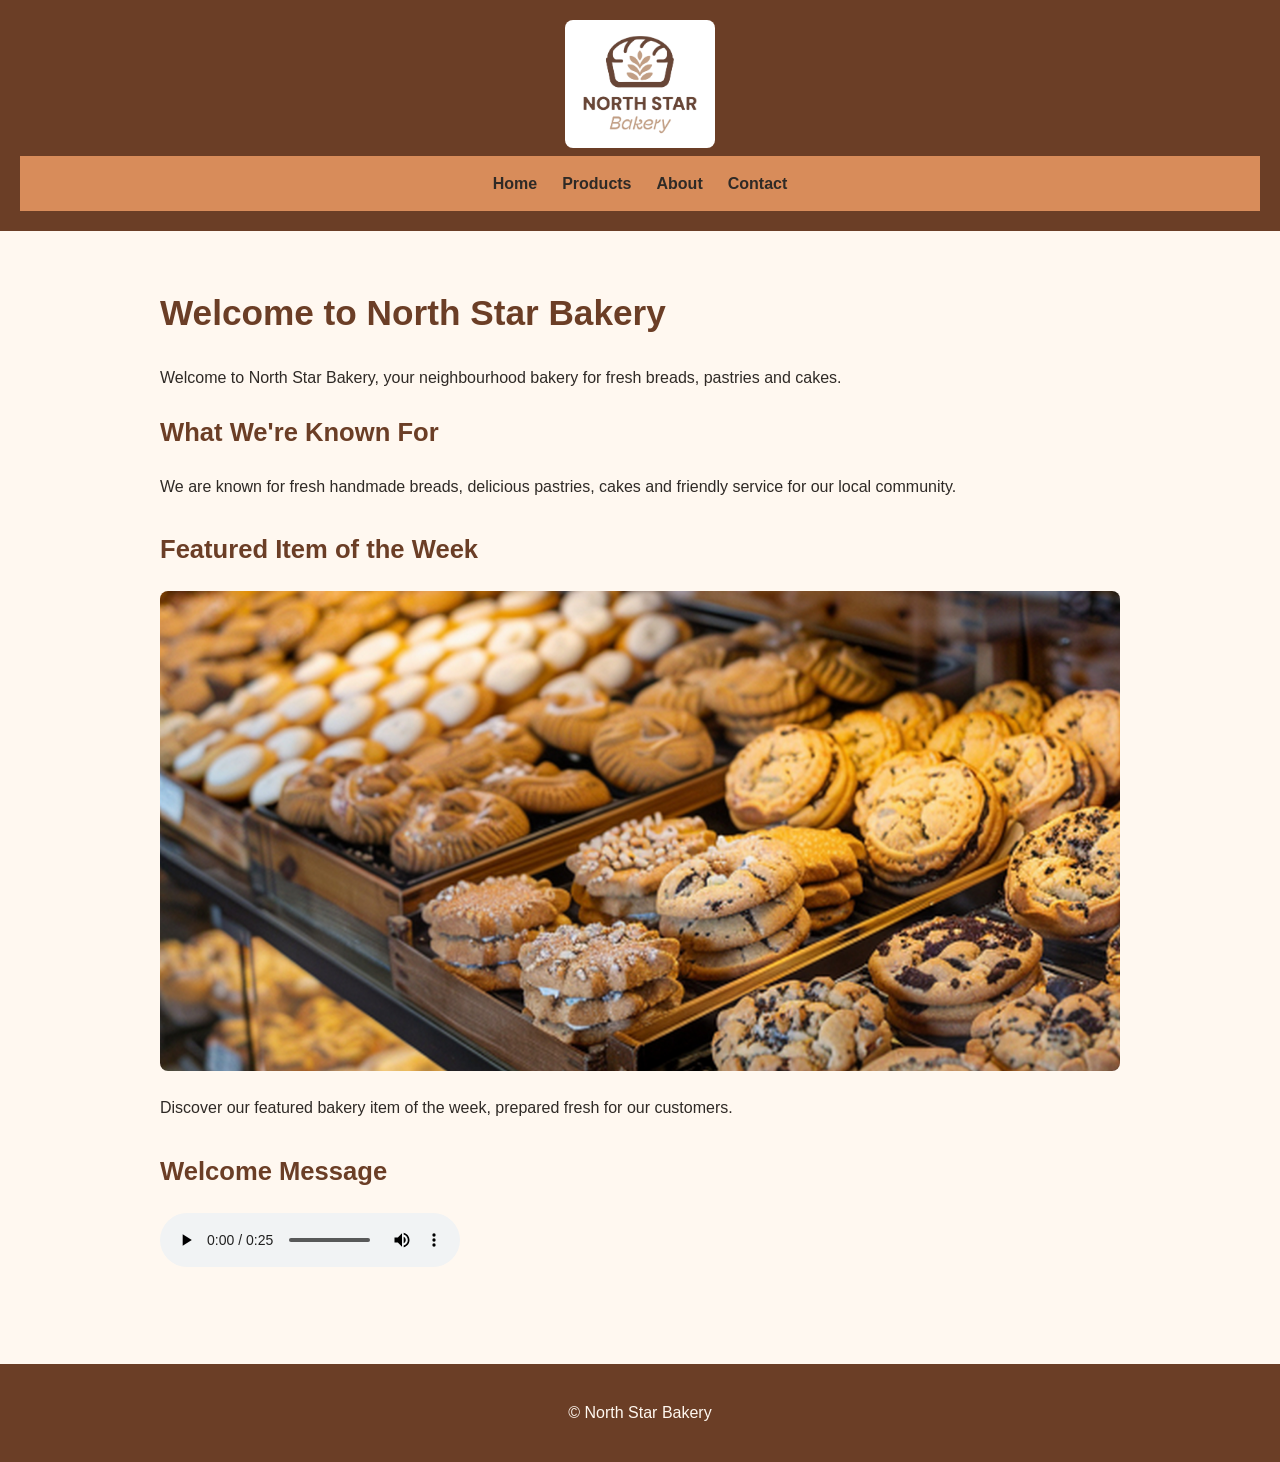
<file: index.html>
<!DOCTYPE html>
<html lang="en">

<head>
  <meta charset="UTF-8">
  <meta name="viewport" content="width=device-width, initial-scale=1.0">
  <title>North Star Bakery | Home</title>
  <link rel="stylesheet" href="styles.css">
</head>

<body>

  <header>
    <img src="bakery-logo_c.png" alt="North Star Bakery logo">

    <nav aria-label="Main navigation">
      <ul>
        <li><a href="index.html">Home</a></li>
        <li><a href="products.html">Products</a></li>
        <li><a href="about.html">About</a></li>
        <li><a href="contact.html">Contact</a></li>
      </ul>
    </nav>
  </header>

  <main>

    <h1>Welcome to North Star Bakery</h1>

    <p>
      Welcome to North Star Bakery, your neighbourhood bakery for
      fresh breads, pastries and cakes.
    </p>

    <section>
      <h2>What We're Known For</h2>

      <p>
        We are known for fresh handmade breads, delicious pastries,
        cakes and friendly service for our local community.
      </p>
    </section>

    <section>
      <h2>Featured Item of the Week</h2>

      <picture>
        <source media="(min-width: 700px)"
                srcset="bakery-feature-large_c.png">

        <img src="bakery-feature-small_c.png"
             alt="Featured baked item from North Star Bakery">
      </picture>

      <p>
        Discover our featured bakery item of the week,
        prepared fresh for our customers.
      </p>
    </section>

    <section>
      <h2>Welcome Message</h2>

      <audio controls>
        <source src="bakery-welcome_c.mp3" type="audio/mpeg">
        Your browser does not support the audio element.
      </audio>
    </section>

  </main>

  <footer>
    <p>&copy; North Star Bakery</p>
  </footer>

</body>

</html>
</file>
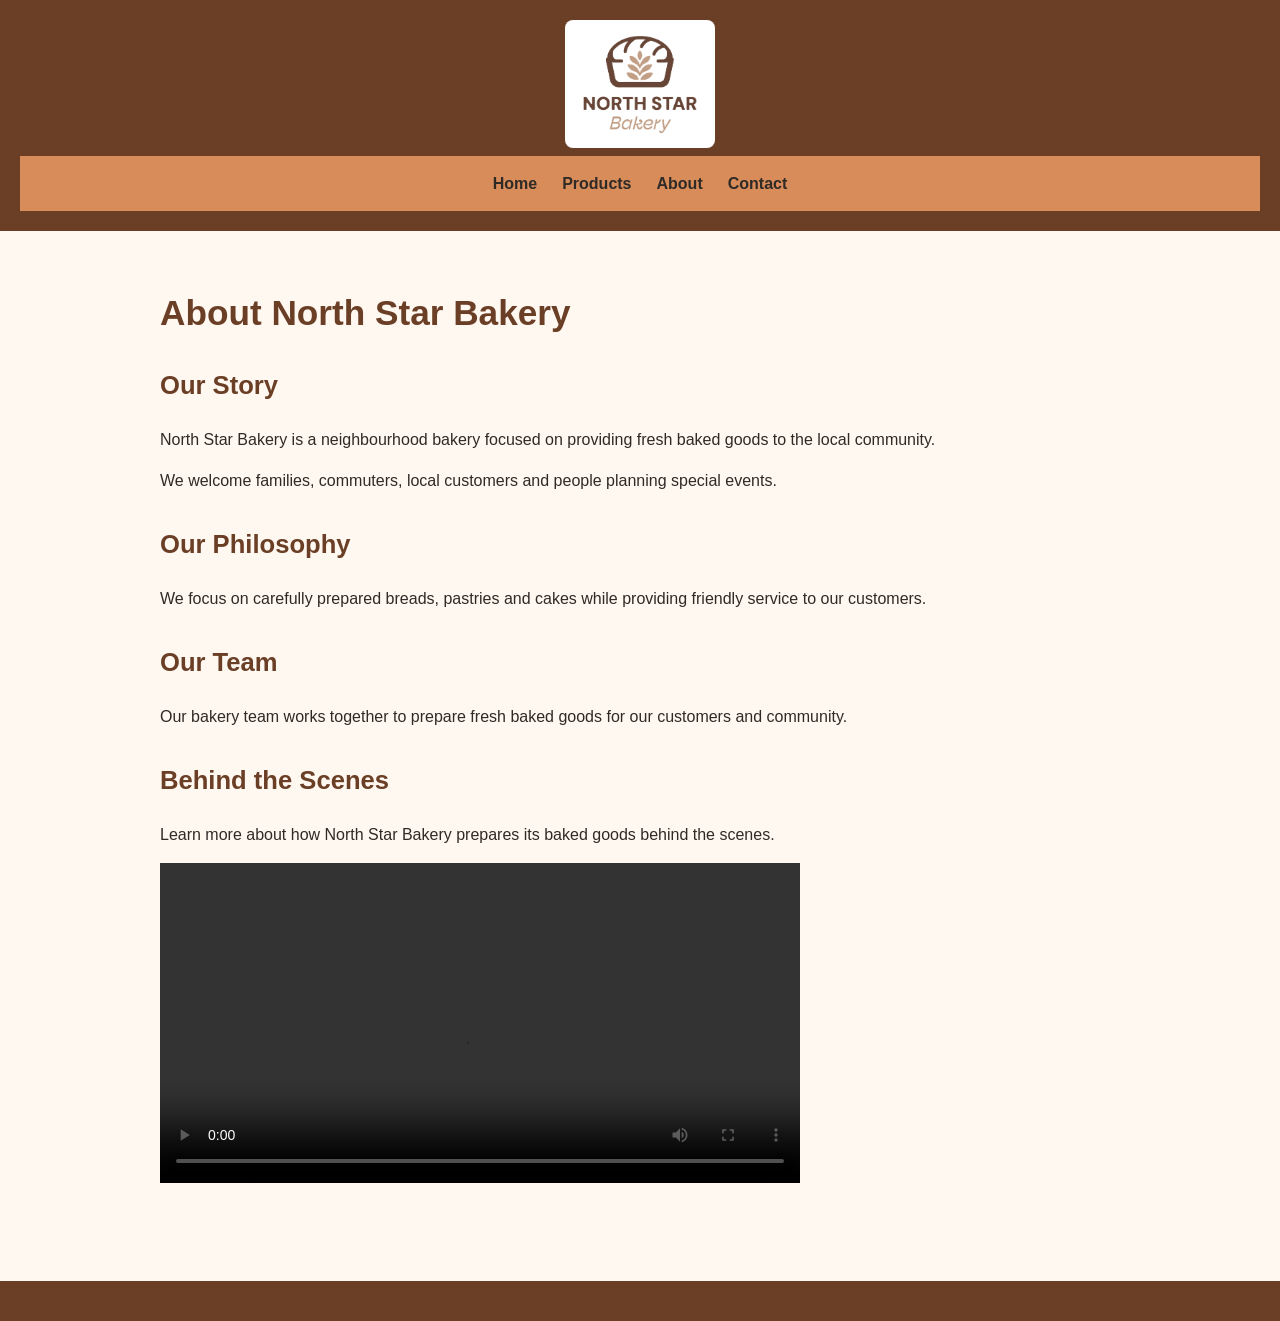
<file: about.html>
<!DOCTYPE html>
<html lang="en">

<head>
  <meta charset="UTF-8">
  <meta name="viewport" content="width=device-width, initial-scale=1.0">
  <title>North Star Bakery | About</title>
  <link rel="stylesheet" href="styles.css">
</head>

<body>

  <header>
    <img src="bakery-logo_c.png"
         alt="North Star Bakery logo">

    <nav aria-label="Main navigation">
      <ul>
        <li><a href="index.html">Home</a></li>
        <li><a href="products.html">Products</a></li>
        <li><a href="about.html">About</a></li>
        <li><a href="contact.html">Contact</a></li>
      </ul>
    </nav>
  </header>

  <main>

    <h1>About North Star Bakery</h1>

    <section>
      <h2>Our Story</h2>

      <p>
        North Star Bakery is a neighbourhood bakery focused on
        providing fresh baked goods to the local community.
      </p>

      <p>
        We welcome families, commuters, local customers and
        people planning special events.
      </p>
    </section>

    <section>
      <h2>Our Philosophy</h2>

      <p>
        We focus on carefully prepared breads, pastries and cakes
        while providing friendly service to our customers.
      </p>
    </section>

    <section>
      <h2>Our Team</h2>

      <p>
        Our bakery team works together to prepare fresh baked
        goods for our customers and community.
      </p>
    </section>

    <section>
      <h2>Behind the Scenes</h2>

      <p>
        Learn more about how North Star Bakery prepares its
        baked goods behind the scenes.
      </p>

      
<video controls width="640">
  <source src="Video Project.mp4" type="video/mp4">
  Your browser does not support the video element.
</video>      
    </section>

  </main>

  <footer>
</file>
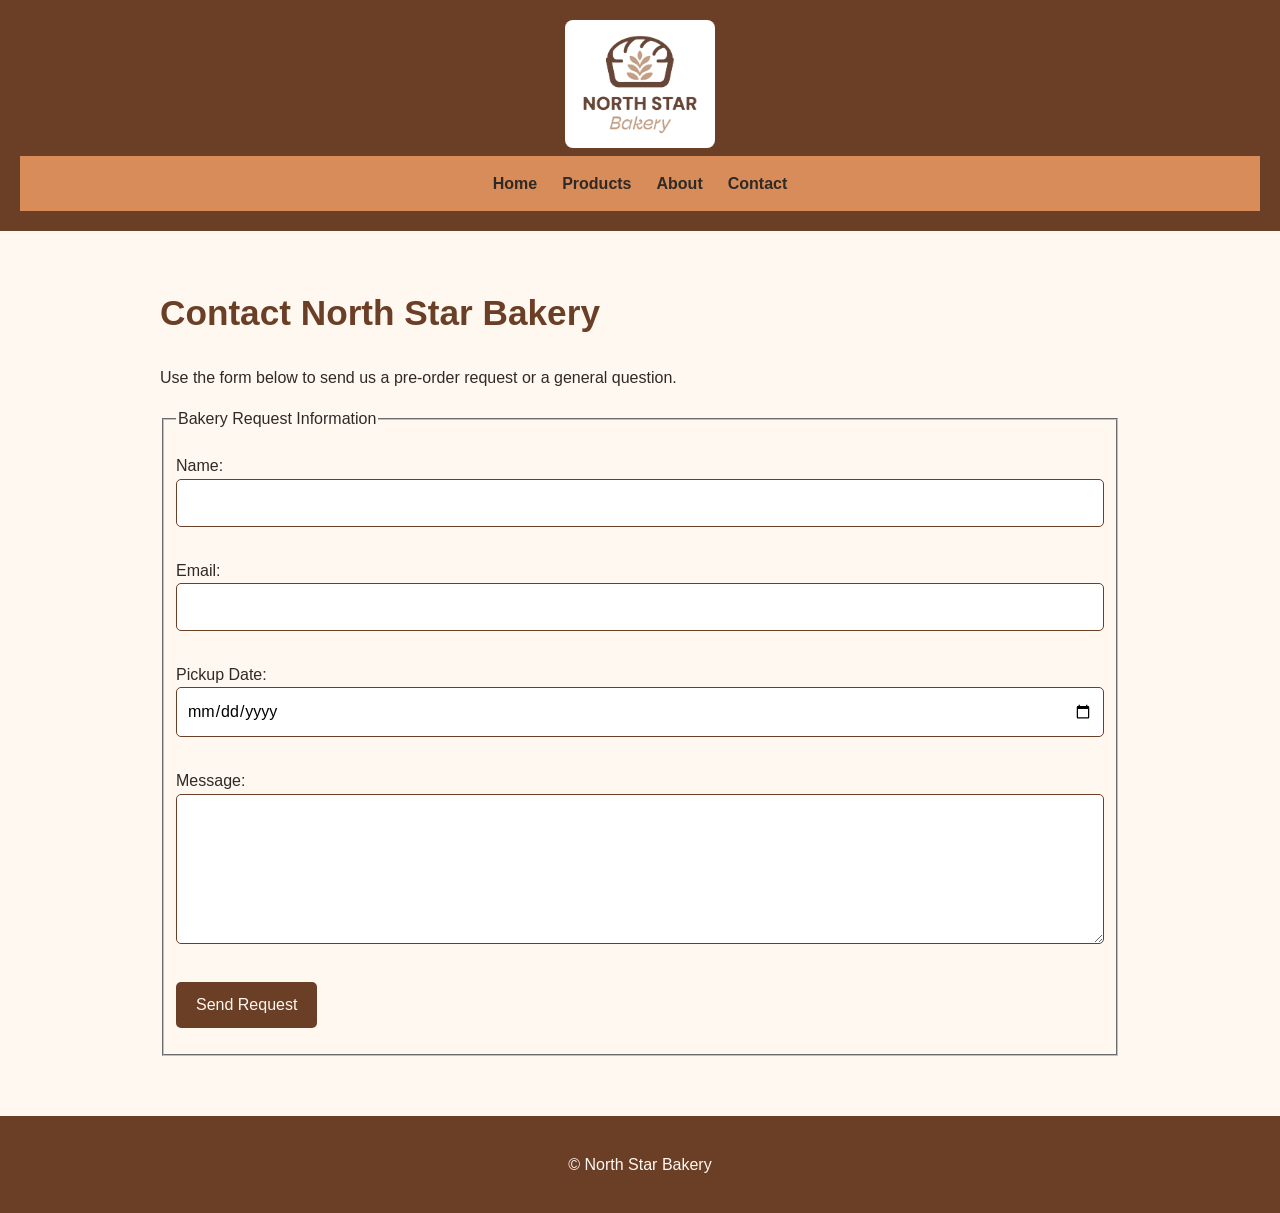
<file: contact.html>
<!DOCTYPE html>
<html lang="en">

<head>
  <meta charset="UTF-8">
  <meta name="viewport" content="width=device-width, initial-scale=1.0">
  <title>North Star Bakery | Contact</title>
  <link rel="stylesheet" href="styles.css">
</head>

<body>

  <header>
    <img src="bakery-logo_c.png"
         alt="North Star Bakery logo">

    <nav aria-label="Main navigation">
      <ul>
        <li><a href="index.html">Home</a></li>
        <li><a href="products.html">Products</a></li>
        <li><a href="about.html">About</a></li>
        <li><a href="contact.html">Contact</a></li>
      </ul>
    </nav>
  </header>

  <main>

    <h1>Contact North Star Bakery</h1>

    <p>
      Use the form below to send us a pre-order request
      or a general question.
    </p>

<form id="contactForm" action="#" method="post" novalidate>
  <fieldset>

        <legend>Bakery Request Information</legend>

        <p>
          <label for="name">Name:</label><br>
          <input type="text"
                 id="name"
                 name="name"
                 required>
        </p>

        <p>
          <label for="email">Email:</label><br>
          <input type="email"
                 id="email"
                 name="email"
                 required>
        </p>

        <p>
          <label for="pickup-date">Pickup Date:</label><br>
          <input type="date"
                 id="pickup-date"
                 name="pickup-date"
                 required>
        </p>
<p>
  <label for="message">Message:</label><br>
  <textarea id="message" name="message" rows="5"></textarea>
</p>

<p id="nameError" class="error-message"></p>
<p id="emailError" class="error-message"></p>
<p id="messageError" class="error-message"></p>

<button type="submit">Send Request</button>

<p id="formStatus" aria-live="polite"></p>

</fieldset>
</form>

</main>

<footer>
  <p>&copy; North Star Bakery</p>
</footer>

<script src="script.js"></script>

</body>
</html>
</file>
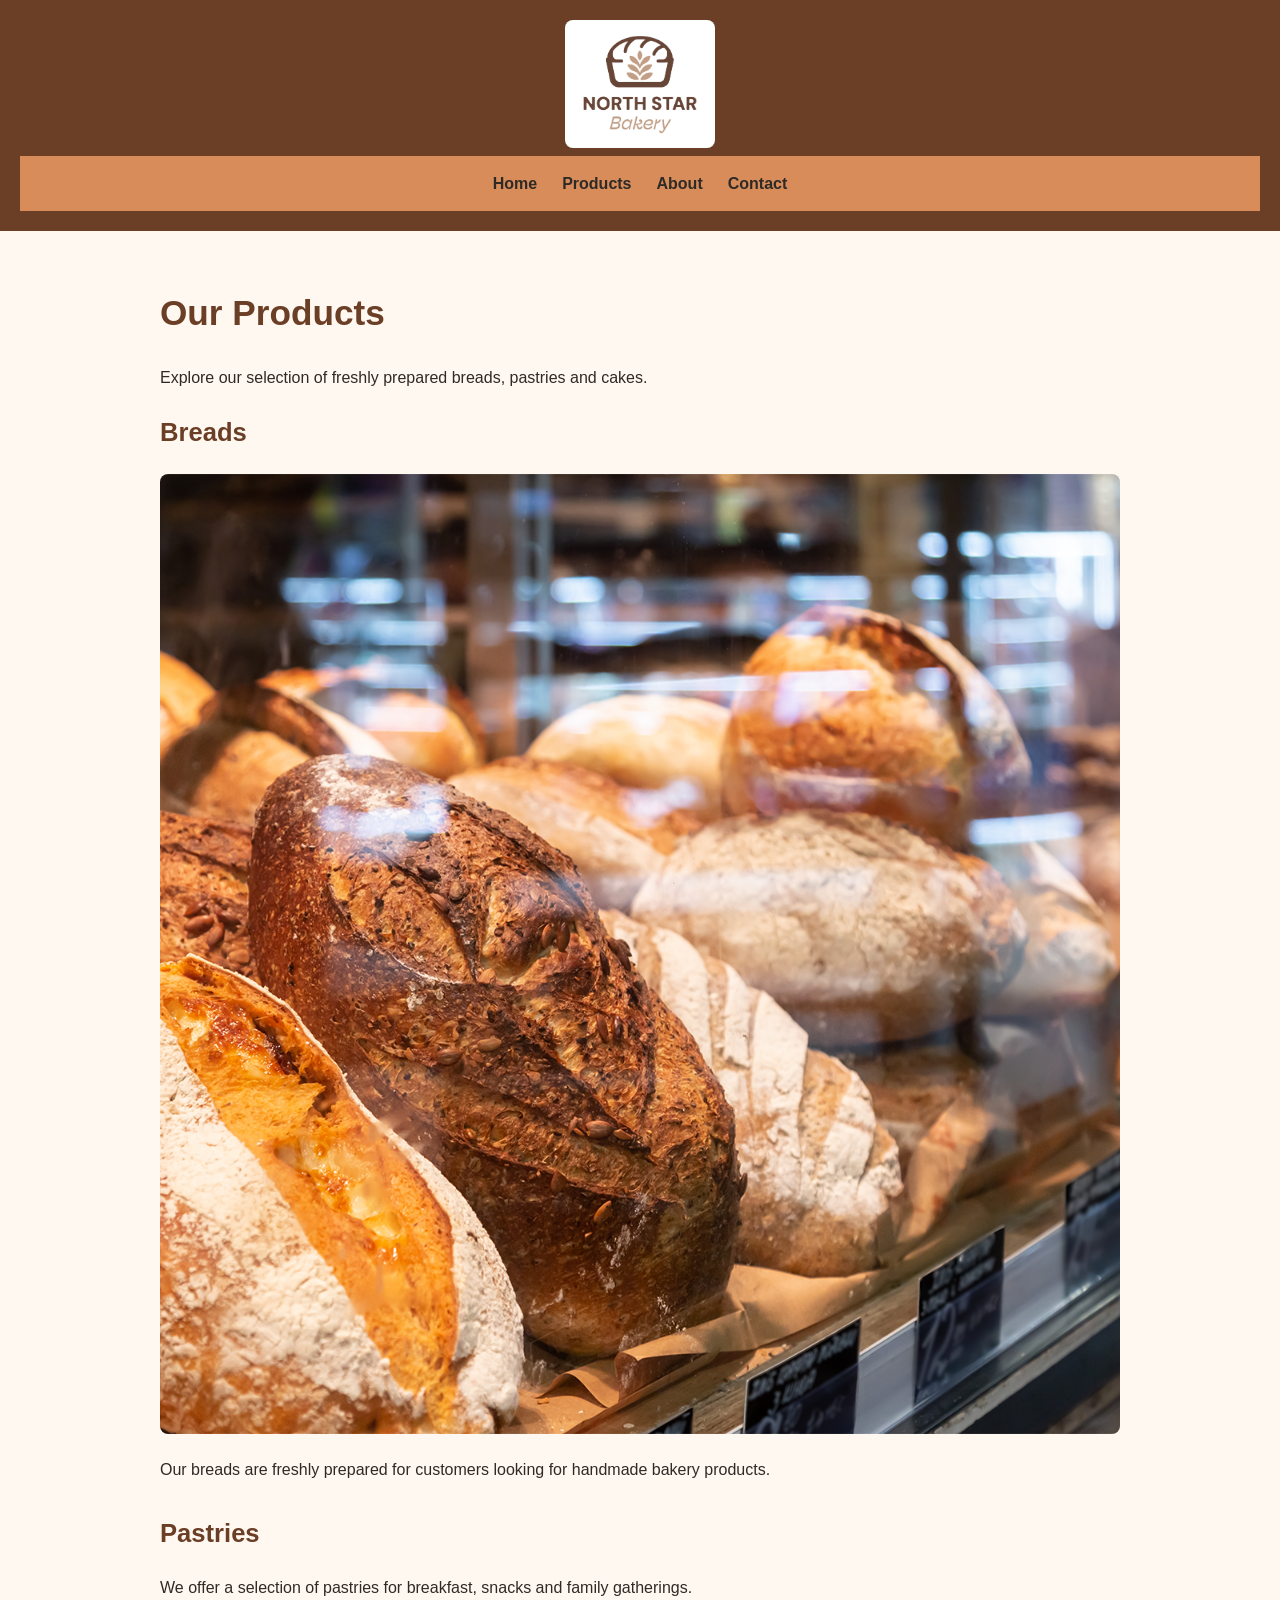
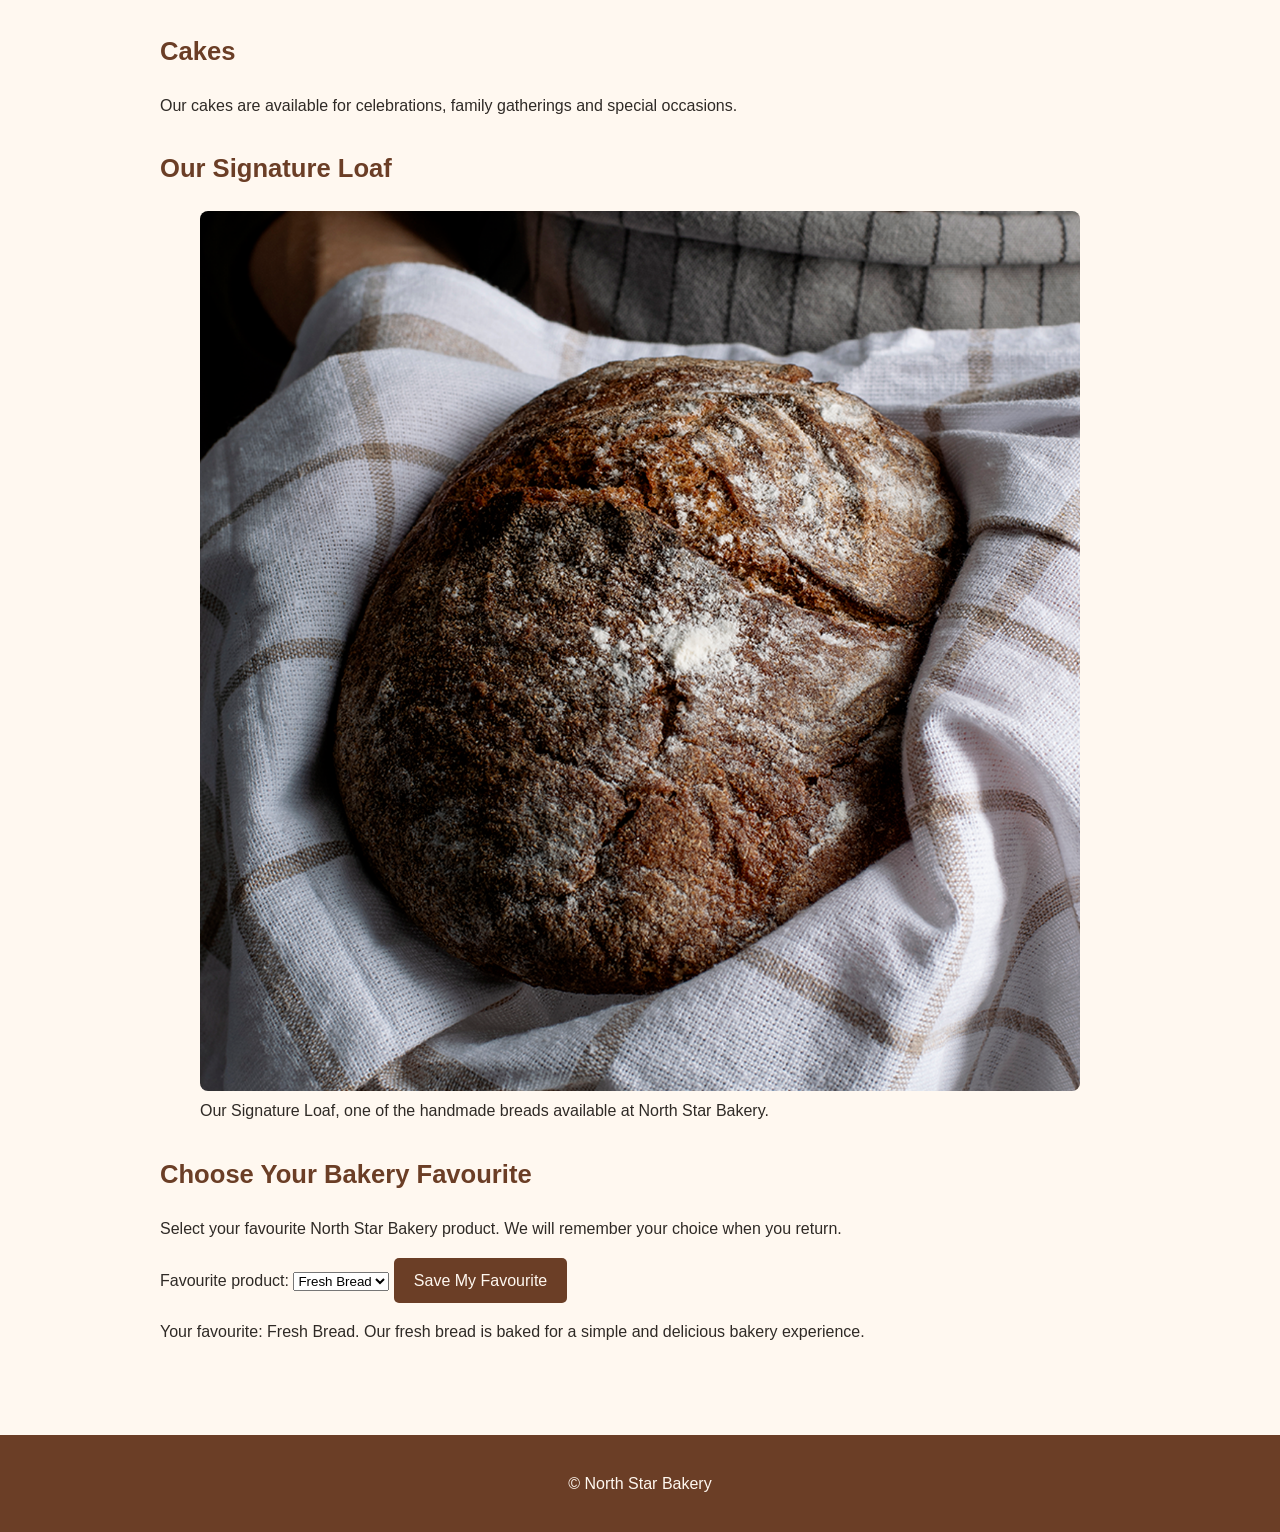
<file: products.html>
<!DOCTYPE html>
<html lang="en">

<head>
  <meta charset="UTF-8">
  <meta name="viewport" content="width=device-width, initial-scale=1.0">
  <title>North Star Bakery | Products</title>
  <link rel="stylesheet" href="styles.css">
</head>

<body>

  <header>
    <img src="bakery-logo_c.png"
         alt="North Star Bakery logo">

    <nav aria-label="Main navigation">
      <ul>
        <li><a href="index.html">Home</a></li>
        <li><a href="products.html">Products</a></li>
        <li><a href="about.html">About</a></li>
        <li><a href="contact.html">Contact</a></li>
      </ul>
    </nav>
  </header>

  <main>

    <h1>Our Products</h1>

    <p>
      Explore our selection of freshly prepared breads,
      pastries and cakes.
    </p>

    <section>
      <h2>Breads</h2>

      <img src="bakery-bread_c.png"
           alt="Fresh bread from North Star Bakery">

      <p>
        Our breads are freshly prepared for customers
        looking for handmade bakery products.
      </p>
    </section>

    <section>
      <h2>Pastries</h2>

      <p>
        We offer a selection of pastries for breakfast,
        snacks and family gatherings.
      </p>
    </section>

    <section>
      <h2>Cakes</h2>

      <p>
        Our cakes are available for celebrations,
        family gatherings and special occasions.
      </p>
    </section>

    <section>
      <h2>Our Signature Loaf</h2>

      <figure>
        <img src="bakery-signature-loaf_c.png"
             alt="North Star Bakery signature loaf">

        <figcaption>
          Our Signature Loaf, one of the handmade breads
          available at North Star Bakery.
        </figcaption>
      </figure>
    </section>
    <section id="favourite-section">
  <h2>Choose Your Bakery Favourite</h2>

  <p>Select your favourite North Star Bakery product. We will remember your choice when you return.</p>

  <label for="bakeryFavourite">Favourite product:</label>

  <select id="bakeryFavourite">
    <option value="Fresh Bread">Fresh Bread</option>
    <option value="Pastries">Pastries</option>
    <option value="Cakes">Cakes</option>
  </select>

  <button type="button" id="saveFavourite">Save My Favourite</button>

  <p id="favouriteResult" aria-live="polite"></p>
</section>
    </main>

<footer>
  <p>&copy; North Star Bakery</p>
</footer>

<script src="script.js"></script>
</body>
</html>
</file>
<file: styles.css>
/* North Star Bakery - Touchstone 3 */

* {
    box-sizing: border-box;
}

body {
    margin: 0;
    font-family: Arial, Helvetica, sans-serif;
    background-color: #FFF8F0;
    color: #2F2A26;
    line-height: 1.6;
}

/* Header */
header {
    background-color: #6B3E26;
    color: #FFF8F0;
    padding: 20px;
    text-align: center;
}

header img {
    max-width: 150px;
    height: auto;
}

/* Navigation */
nav {
    background-color: #D88C5A;
    display: flex;
    justify-content: center;
    gap: 25px;
    padding: 15px;
}
nav ul {
    list-style: none;
    margin: 0;
    padding: 0;
    display: flex;
    justify-content: center;
    gap: 25px;
}
nav a {
    color: #2F2A26;
    text-decoration: none;
    font-weight: bold;
}

nav a:hover {
    color: #FFF8F0;
}

/* Main content */
main {
    max-width: 1000px;
    margin: auto;
    padding: 30px 20px;
}

h1,
h2,
h3 {
    color: #6B3E26;
}

h1 {
    font-size: 2.2rem;
}

h2 {
    font-size: 1.6rem;
}

/* Images */
img {
    max-width: 100%;
    height: auto;
    border-radius: 8px;
}

/* Flexible content layout */
section {
    margin-bottom: 30px;
}

.products {
    display: flex;
    flex-wrap: wrap;
    gap: 20px;
}

.products article {
    flex: 1 1 280px;
    background-color: #FFF8F0;
    border: 2px solid #D88C5A;
    border-radius: 8px;
    padding: 20px;
}

/* Forms */
input,
textarea,
button {
    font: inherit;
}

input,
textarea {
    width: 100%;
    padding: 10px;
    margin-bottom: 15px;
    border: 1px solid #6B3E26;
    border-radius: 5px;
}

button {
    background-color: #6B3E26;
    color: #FFF8F0;
    border: none;
    border-radius: 5px;
    padding: 10px 20px;
    cursor: pointer;
}

button:hover {
    background-color: #D88C5A;
    color: #2F2A26;
}

/* Footer */
footer {
    background-color: #6B3E26;
    color: #FFF8F0;
    text-align: center;
    padding: 20px;
    margin-top: 30px;
}

/* Mobile responsive design */
@media (max-width: 600px) {
    nav {
        flex-direction: column;
        align-items: center;
        gap: 10px;
    }

    main {
        padding: 20px 15px;
    }

    h1 {
        font-size: 1.8rem;
    }

    .products {
        flex-direction: column;
    }
}
</file>
